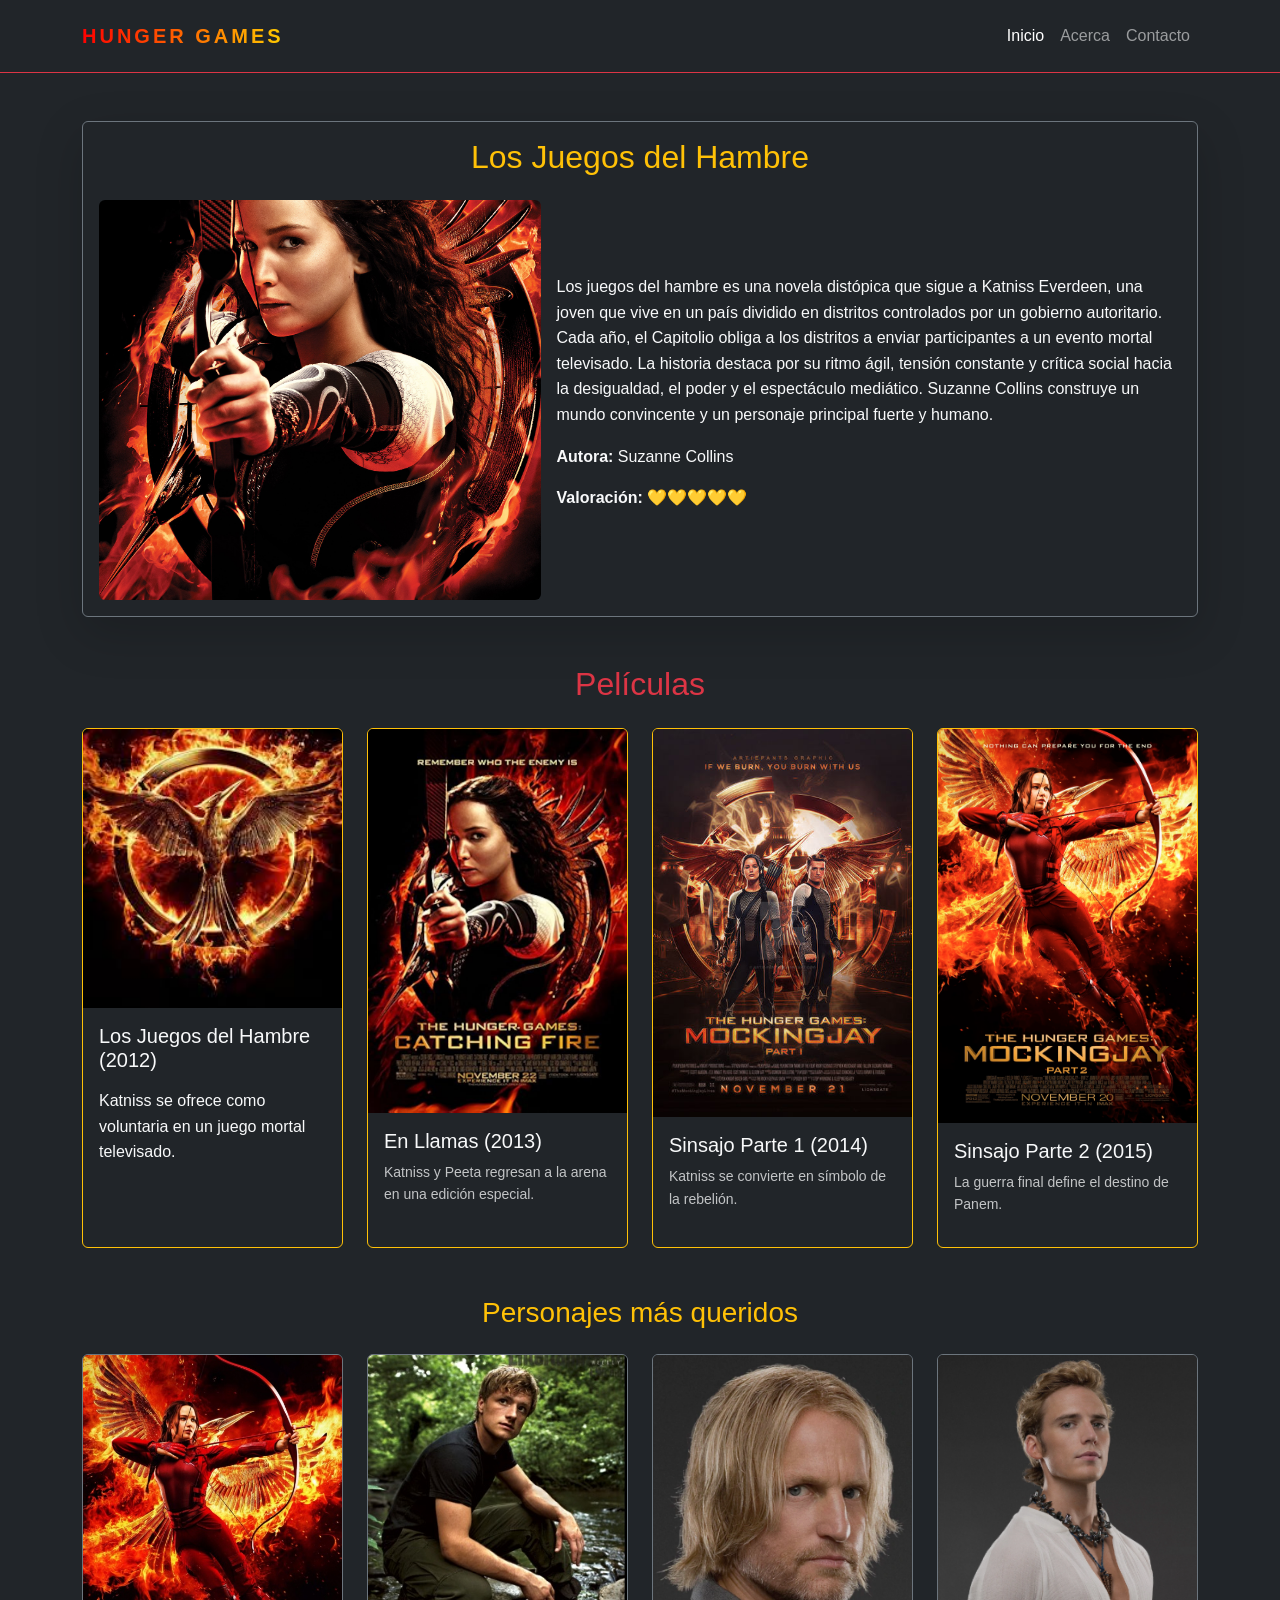
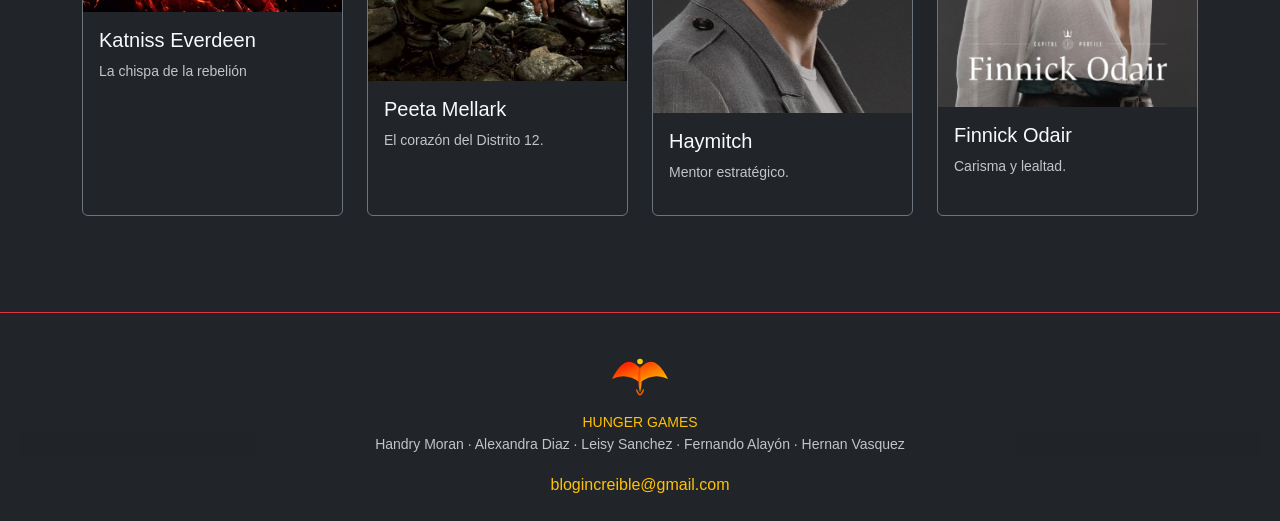
<file: index.html>
<!DOCTYPE html>
<html lang="es">

<head>
  <meta charset="UTF-8">
  <meta name="viewport" content="width=device-width, initial-scale=1.0">
  <title>Foro - Juegos del Hambre</title>

  <link href="https://cdn.jsdelivr.net/npm/bootstrap@5.3.3/dist/css/bootstrap.min.css" rel="stylesheet">
  <link rel="stylesheet" href="style.css">
</head>

<body class="bg-dark text-light">

  <nav class="navbar navbar-expand-lg navbar-dark bg-dark border-bottom border-danger">
    <div class="container">
      <a class="navbar-brand" href="#">
        HUNGER <span class="text-warning">GAMES</span>
      </a>

      <button class="navbar-toggler" type="button" data-bs-toggle="collapse" data-bs-target="#menu">
        <span class="navbar-toggler-icon"></span>
      </button>

      <div class="collapse navbar-collapse" id="menu">
        <ul class="navbar-nav ms-auto">
          <li class="nav-item"><a class="nav-link active" href="index.html">Inicio</a></li>
          <li class="nav-item"><a class="nav-link" href="about.html">Acerca</a></li>
          <li class="nav-item"><a class="nav-link" href="contacto.html">Contacto</a></li>
        </ul>
      </div>
    </div>
  </nav>

  <main class="container py-5">

    <section class="mb-5">
      <div class="card bg-dark text-light border-secondary shadow-lg p-3">
        <h2 class="text-warning text-center mb-4">Los Juegos del Hambre</h2>

        <div class="row g-3 align-items-center">

          <div class="col-md-5">
            <img src="img/HungerGames7.jpg" class="img-fluid rounded"
              style="max-height:400px; width:100%; object-fit: cover;">
          </div>

          <div class="col-md-7">
            <p>
              Los juegos del hambre es una novela distópica que sigue a Katniss
              Everdeen, una joven que vive en un país dividido en distritos
              controlados por un gobierno autoritario. Cada año, el Capitolio
              obliga a los distritos a enviar participantes a un evento mortal
              televisado. La historia destaca por su ritmo ágil, tensión
              constante y crítica social hacia la desigualdad, el poder y el
              espectáculo mediático. Suzanne Collins construye un mundo
              convincente y un personaje principal fuerte y humano.
            </p>

            <p><strong>Autora:</strong> Suzanne Collins</p>

            <p>
              <strong>Valoración:</strong>
              <span class="Stars" style="--rating: 5.0">💛💛💛💛💛</span>
            </p>
          </div>

        </div>
      </div>
    </section>


    <section class="mb-5">
      <h2 class="text-center text-danger mb-4">Películas</h2>

      <div class="row g-4">

        <div class="col-md-6 col-lg-3">
          <div class="card bg-dark text-light h-100 border-warning">
            <img src="img/img1.jpg" class="card-img-top">
            <div class="card-body">
              <h5>Los Juegos del Hambre (2012)</h5>
              <p class="small text-light opacity-75"></p>Katniss se ofrece como voluntaria en un juego mortal
              televisado.</p>
            </div>
          </div>
        </div>

        <div class="col-md-6 col-lg-3">
          <div class="card bg-dark text-light h-100 border-warning">
            <img src="img/img2.jpg" class="card-img-top">
            <div class="card-body">
              <h5>En Llamas (2013)</h5>
              <p class="small text-light opacity-75">Katniss y Peeta regresan a la arena en una edición especial.</p>
            </div>
          </div>
        </div>

        <div class="col-md-6 col-lg-3">
          <div class="card bg-dark text-light h-100 border-warning">
            <img src="img/img3.jpg" class="card-img-top">
            <div class="card-body">
              <h5>Sinsajo Parte 1 (2014)</h5>
              <p class="small text-light opacity-75">Katniss se convierte en símbolo de la rebelión.</p>
            </div>
          </div>
        </div>

        <div class="col-md-6 col-lg-3">
          <div class="card bg-dark text-light h-100 border-warning">
            <img src="img/img4.jpg" class="card-img-top">
            <div class="card-body">
              <h5>Sinsajo Parte 2 (2015)</h5>
              <p class="small text-light opacity-75">La guerra final define el destino de Panem.</p>
            </div>
          </div>
        </div>

      </div>
    </section>

    <section>
      <h3 class="text-center text-warning mb-4">Personajes más queridos</h3>

      <div class="row g-4">
        <div class="col-md-6 col-lg-3">
          <div class="card bg-dark text-light h-100 border-secondary">
            <img src="img/katniss.jpg" class="card-img-top">
            <div class="card-body">
              <h5>Katniss Everdeen</h5>
              <p class="small text-light opacity-75">La chispa de la rebelión</p>
            </div>
          </div>
        </div>

        <div class="col-md-6 col-lg-3">
          <div class="card bg-dark text-light h-100 border-secondary">
            <img src="img/peeta.jpg" class="card-img-top">
            <div class="card-body">
              <h5>Peeta Mellark</h5>
              <p class="small text-light opacity-75">El corazón del Distrito 12.</p>
            </div>
          </div>
        </div>

        <div class="col-md-6 col-lg-3">
          <div class="card bg-dark text-light h-100 border-secondary">
            <img src="img/haymitch.jpg" class="card-img-top">
            <div class="card-body">
              <h5>Haymitch</h5>
              <p class="small text-light opacity-75">Mentor estratégico.</p>
            </div>
          </div>
        </div>

        <div class="col-md-6 col-lg-3">
          <div class="card bg-dark text-light h-100 border-secondary">
            <img src="img/finnick.jpg" class="card-img-top">
            <div class="card-body">
              <h5>Finnick Odair</h5>
              <p class="small text-light opacity-75">Carisma y lealtad.</p>
            </div>
          </div>
        </div>

      </div>
    </section>

  </main>


  <footer class="bg-dark text-center text-light py-4 border-top border-danger mt-5">
    <div class="d-flex flex-column align-items-center">

      <svg class="phoenix-logo" viewBox="0 0 200 200" width="70" height="70" xmlns="http://www.w3.org/2000/svg">
        <defs>
          <linearGradient id="fireGradient" x1="0%" y1="0%" x2="100%" y2="100%">
            <stop offset="0%" stop-color="#ff0000" />
            <stop offset="50%" stop-color="#ff6600" />
            <stop offset="100%" stop-color="#ffcc00" />
          </linearGradient>
        </defs>


        <path d="M20 120 Q60 40 100 90 Q140 40 180 120 Q140 100 100 130 Q60 100 20 120 Z" fill="url(#fireGradient)" />

        <path d="M100 80 Q110 120 100 160 Q90 120 100 80 Z" fill="url(#fireGradient)" />

        <circle cx="100" cy="70" r="8" fill="#ffcc00" />
        <path d="M90 150 Q100 180 110 150" stroke="#ff6600" stroke-width="4" fill="none" />
      </svg>

      <span class="text-warning small mt-1">HUNGER GAMES</span>

    </div>
    <p class="small bg-dark text-light opacity-75">
      Handry Moran · Alexandra Diaz · Leisy Sanchez · Fernando Alayón · Hernan Vasquez
    </p>

    <a href="mailto:blogincreible@gmail.com" class="text-warning">
      blogincreible@gmail.com
    </a>
  </footer>
  <script src="https://cdn.jsdelivr.net/npm/bootstrap@5.3.3/dist/js/bootstrap.bundle.min.js"></script>

</body>

</html>
</file>
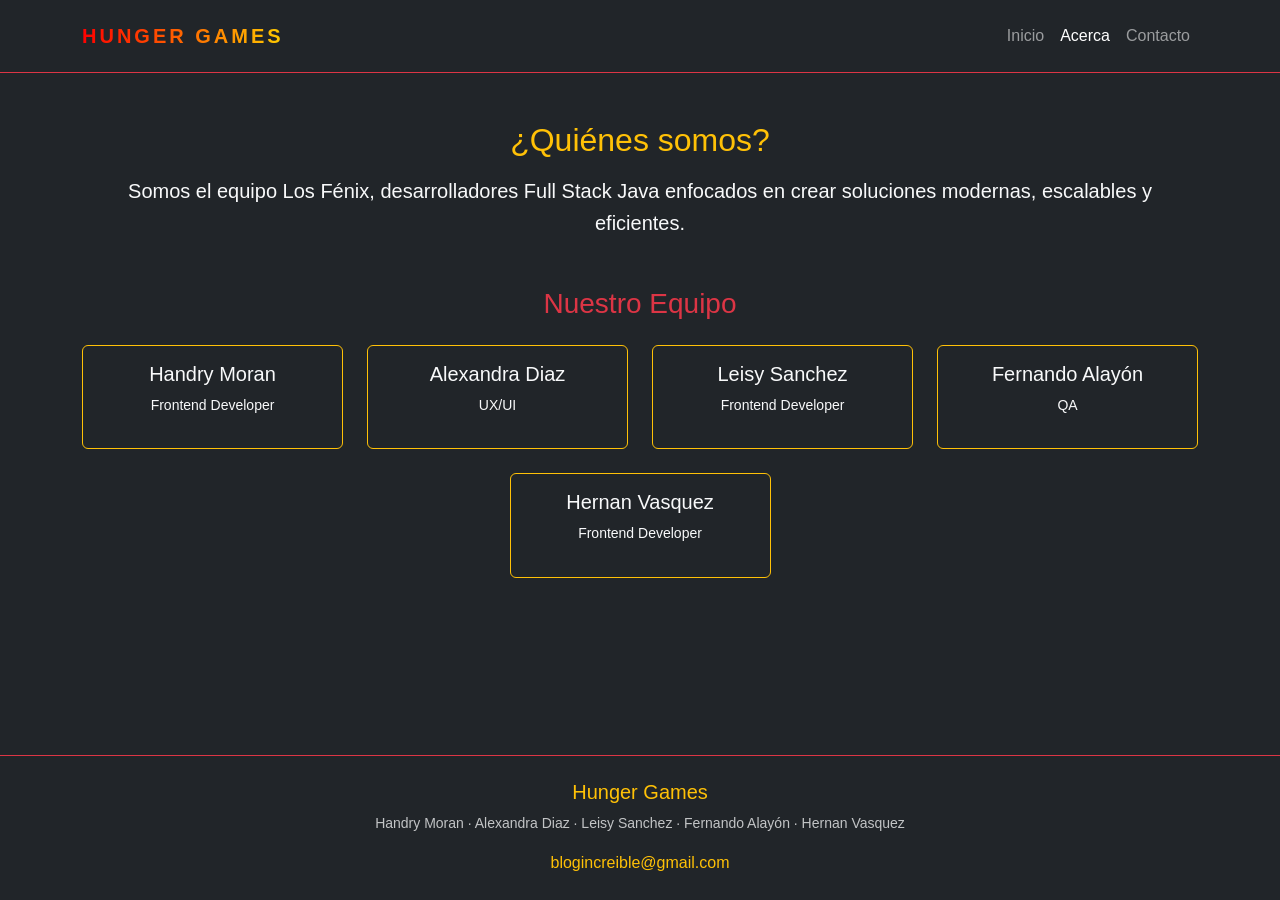
<file: about.html>
<!DOCTYPE html>
<html lang="es">
<head>
  <meta charset="UTF-8">
  <meta name="viewport" content="width=device-width, initial-scale=1.0">
  <title>About us</title>
  <link href="https://cdn.jsdelivr.net/npm/bootstrap@5.3.3/dist/css/bootstrap.min.css" rel="stylesheet">
  <link rel="stylesheet" href="style.css">
</head>

<body class="bg-dark text-light d-flex flex-column min-vh-100">

  <nav class="navbar navbar-expand-lg navbar-dark bg-dark border-bottom border-danger">
    <div class="container">
      <a class="navbar-brand text-danger fw-bold" href="index.html">HUNGER GAMES</a>

      <button class="navbar-toggler" type="button" data-bs-toggle="collapse" data-bs-target="#menu">
        <span class="navbar-toggler-icon"></span>
      </button>

      <div class="collapse navbar-collapse" id="menu">
        <ul class="navbar-nav ms-auto">
          <li class="nav-item"><a class="nav-link" href="index.html">Inicio</a></li>
          <li class="nav-item"><a class="nav-link active" href="about.html">Acerca</a></li>
          <li class="nav-item"><a class="nav-link" href="contacto.html">Contacto</a></li>
        </ul>
      </div>
    </div>
  </nav>

  <main class="container py-5 flex-grow-1">

    <section class="text-center mb-5">
      <h2 class="text-warning mb-3">¿Quiénes somos?</h2>
      <p class="lead">
        Somos el equipo <strong>Los Fénix</strong>, desarrolladores Full Stack Java
        enfocados en crear soluciones modernas, escalables y eficientes.
      </p>
    </section>

    <section>
      <h3 class="text-center text-danger mb-4">Nuestro Equipo</h3>

      <div class="row g-4">

        <div class="col-md-4 col-lg-3">
          <div class="card bg-dark text-light border-warning h-100 text-center">
            <div class="card-body">
              <h5>Handry Moran</h5>
              <p class="text-light-74 small">Frontend Developer</p>
            </div>
          </div>
        </div>

        <div class="col-md-4 col-lg-3">
          <div class="card bg-dark text-light border-warning h-100 text-center">
            <div class="card-body">
              <h5>Alexandra Diaz</h5>
              <p class="text-light small">UX/UI</p>
            </div>
          </div>
        </div>

        <div class="col-md-4 col-lg-3">
          <div class="card bg-dark text-light border-warning h-100 text-center">
            <div class="card-body">
              <h5>Leisy Sanchez</h5>
              <p class="text-light-74 small">Frontend Developer</p>
            </div>
          </div>
        </div>

        <div class="col-md-4 col-lg-3">
          <div class="card bg-dark text-light border-warning h-100 text-center">
            <div class="card-body">
              <h5>Fernando Alayón</h5>
              <p class="text-light-74 small">QA</p>
            </div>
          </div>
        </div>

        <div class="col-md-4 col-lg-3 mx-auto">
          <div class="card bg-dark text-light border-warning h-100 text-center">
            <div class="card-body">
              <h5>Hernan Vasquez</h5>
              <p class="text-light-74 small">Frontend Developer</p>
            </div>
          </div>
        </div>

      </div>
    </section>

  </main>

  <footer class="bg-dark text-center text-light py-4 border-top border-danger mt-auto">
    <h5 class="text-warning">Hunger Games</h5>

    <p class="small text-light opacity-75">
      Handry Moran · Alexandra Diaz · Leisy Sanchez · Fernando Alayón · Hernan Vasquez
    </p>

    <a href="mailto:blogincreible@gmail.com" class="text-warning">
      blogincreible@gmail.com
    </a>
  </footer>

  <script src="https://cdn.jsdelivr.net/npm/bootstrap@5.3.3/dist/js/bootstrap.bundle.min.js"></script>

</body>
</html>
</file>
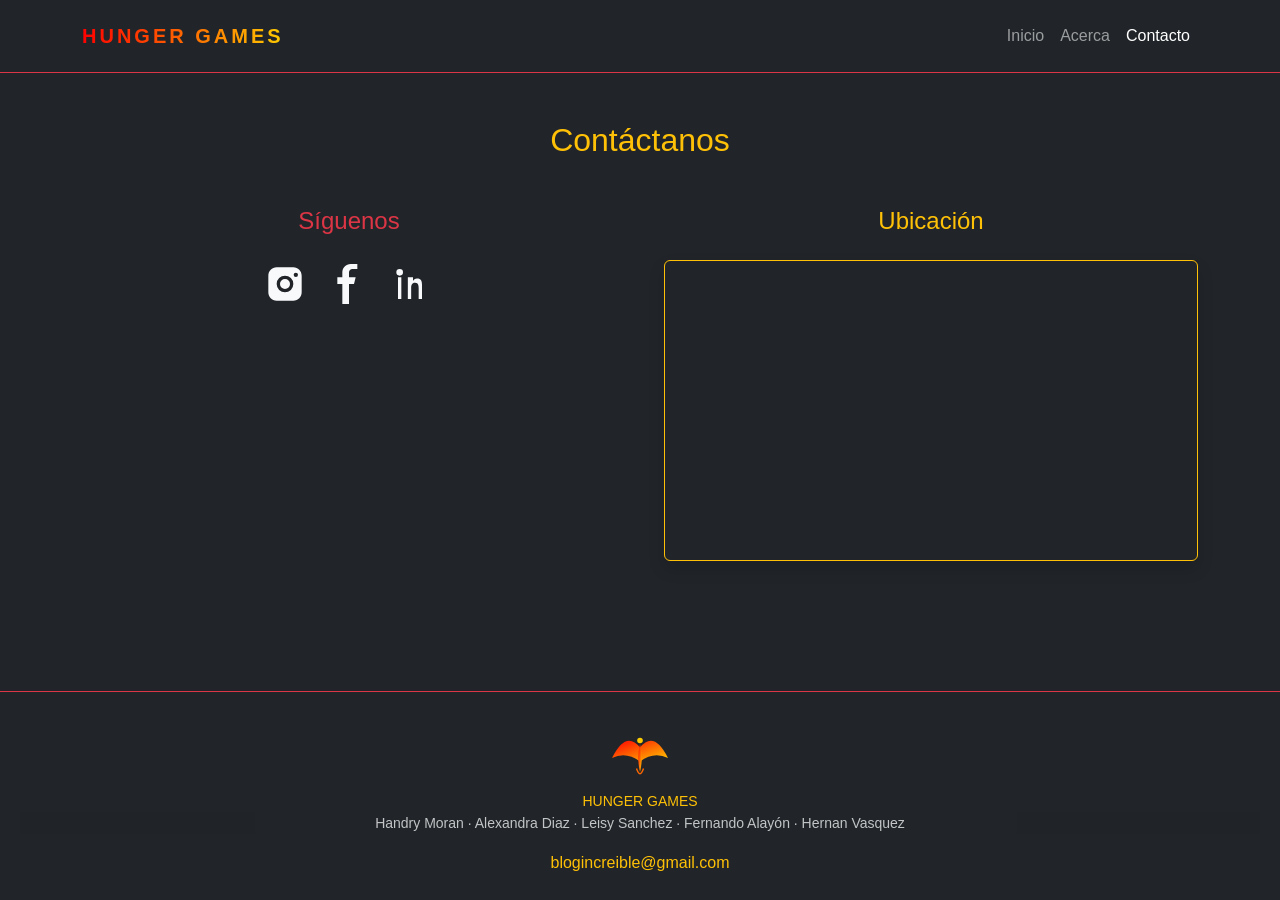
<file: contacto.html>
<!DOCTYPE html>
<html lang="es">
<head>
  <meta charset="UTF-8">
  <meta name="viewport" content="width=device-width, initial-scale=1.0">
  <title>Contacto</title>

  <link href="https://cdn.jsdelivr.net/npm/bootstrap@5.3.3/dist/css/bootstrap.min.css" rel="stylesheet">

  
  <link rel="stylesheet" href="style.css">
</head>

<body class="bg-dark text-light d-flex flex-column min-vh-100">

  <nav class="navbar navbar-expand-lg navbar-dark bg-dark border-bottom border-danger">
    <div class="container">
      <a class="navbar-brand text-danger fw-bold" href="index.html">HUNGER GAMES</a>

      <button class="navbar-toggler" type="button" data-bs-toggle="collapse" data-bs-target="#menu">
        <span class="navbar-toggler-icon"></span>
      </button>

      <div class="collapse navbar-collapse" id="menu">
        <ul class="navbar-nav ms-auto">
          <li class="nav-item"><a class="nav-link" href="index.html">Inicio</a></li>
          <li class="nav-item"><a class="nav-link" href="about.html">Acerca</a></li>
          <li class="nav-item"><a class="nav-link active" href="contacto.html">Contacto</a></li>
        </ul>
      </div>
    </div>
  </nav>

  <main class="container py-5 flex-grow-1">

    <h2 class="text-center text-warning mb-5">Contáctanos</h2>

    <div class="row g-5">
      <div class="col-md-6 text-center">
        <h4 class="mb-4 text-danger">Síguenos</h4>

        <div class="d-flex justify-content-center gap-4 fs-3" id="SocialMedias">

          <a href="https://instagram.com" class="text-light social-icon">
            <svg xmlns="http://www.w3.org/2000/svg" width="40" height="40" fill="currentColor" viewBox="0 0 24 24">
              <path d="M7 2C4.2 2 2 4.2 2 7v10c0 2.8 2.2 5 5 5h10c2.8 
              0 5-2.2 5-5V7c0-2.8-2.2-5-5-5H7zm5 
              5a5 5 0 110 10 5 5 0 010-10zm6.5-1.8a1.3 
              1.3 0 110 2.6 1.3 1.3 0 010-2.6zM12 
              9a3 3 0 100 6 3 3 0 000-6z"/>
            </svg>
          </a>

          <a href="https://facebook.com" class="text-light social-icon">
            <svg xmlns="http://www.w3.org/2000/svg" width="40" height="40" fill="currentColor" viewBox="0 0 24 24">
              <path d="M13 3h4V0h-4c-2.8 0-5 2.2-5 
              5v3H5v4h3v12h4V12h3l1-4h-4V5c0-1.1.9-2 
              2-2z"/>
            </svg>
          </a>

          <a href="https://linkedin.com" class="text-light social-icon">
            <svg xmlns="http://www.w3.org/2000/svg" width="40" height="40" fill="currentColor" viewBox="0 0 24 24">
              <path d="M4 3a2 2 0 100 4 2 2 0 000-4zM3 
              8h2v13H3V8zm7 0h2v2h.1c.3-.6 
              1.1-1.3 2.3-1.3 2.5 0 3 
              1.6 3 3.7V21h-2v-6.2c0-1.5 
              0-3.5-2.1-3.5s-2.4 1.6-2.4 
              3.4V21h-2V8z"/>
            </svg>
          </a>

        </div>
      </div>

      <div class="col-md-6">
        <h4 class="mb-4 text-warning text-center">Ubicación</h4>

        <div class="ratio ratio-16x9 border border-warning rounded shadow">
          <iframe src="https://www.google.com/maps?q=Bogota&output=embed"
            loading="lazy">
          </iframe>
        </div>
      </div>

    </div>

  </main>

 <footer class="bg-dark text-center text-light py-4 border-top border-danger mt-5">
    <div class="d-flex flex-column align-items-center">

      <svg class="phoenix-logo" viewBox="0 0 200 200" width="70" height="70" xmlns="http://www.w3.org/2000/svg">
        <defs>
          <linearGradient id="fireGradient" x1="0%" y1="0%" x2="100%" y2="100%">
            <stop offset="0%" stop-color="#ff0000" />
            <stop offset="50%" stop-color="#ff6600" />
            <stop offset="100%" stop-color="#ffcc00" />
          </linearGradient>
        </defs>


        <path d="M20 120 Q60 40 100 90 Q140 40 180 120 Q140 100 100 130 Q60 100 20 120 Z" fill="url(#fireGradient)" />

        <path d="M100 80 Q110 120 100 160 Q90 120 100 80 Z" fill="url(#fireGradient)" />

        <circle cx="100" cy="70" r="8" fill="#ffcc00" />
        <path d="M90 150 Q100 180 110 150" stroke="#ff6600" stroke-width="4" fill="none" />
      </svg>

      <span class="text-warning small mt-1">HUNGER GAMES</span>

    </div>
    <p class="small bg-dark text-light opacity-75">
      Handry Moran · Alexandra Diaz · Leisy Sanchez · Fernando Alayón · Hernan Vasquez
    </p>

    <a href="mailto:blogincreible@gmail.com" class="text-warning">
      blogincreible@gmail.com
    </a>
  </footer>
  
  <script src="https://cdn.jsdelivr.net/npm/bootstrap@5.3.3/dist/js/bootstrap.bundle.min.js"></script>

</body>
</html>
</file>
<file: style.css>
* {
  margin: 0;
  padding: 0;
  box-sizing: border-box;
}

body {
  font-family: Arial, sans-serif;
  background: #0d0d0d;
  color: #eaeaea;
  line-height: 1.6;
}

.navbar {
  display: flex;
  justify-content: space-between;
  align-items: center;
  padding: 15px 30px;
  background: #111;
  border-bottom: 2px solid #b30000;
}

.navbar h1 {
  text-shadow: 0 0 10px #ffcc00 !important;
}

.nav-links {
  display: flex;
  list-style: none;
  gap: 20px;
}

.nav-links a {
  text-decoration: none;
  color: #eaeaea;
  transition: 0.3s;
}

.nav-links a:hover {
  color: #ffcc00;
}

main {
  padding: 30px;
}

.movies-container {
  padding: 20px;
}

.cards {
  display: grid;
  grid-template-columns: repeat(4, 1fr);
  gap: 20px;
}

.extra-container {
  margin-top: 40px;
  display: flex;
  justify-content: center;
}

.sidebar {
  max-width: 400px;
  background: #141414;
  padding: 20px;
  border-radius: 10px;
}

.extra-article img {
  width: 100%;
  border-radius: 10px;
  margin: 10px 0;
}

.about-hero {
  background: linear-gradient(
    135deg,
    rgba(179, 0, 0, 0.92),
    rgba(22, 22, 22, 0.96)
  );
  padding: 45px 30px;
  border-radius: 18px;
  margin-bottom: 30px;
  box-shadow: 0 14px 40px rgba(0, 0, 0, 0.35);
}

.about-hero h2 {
  font-size: clamp(2rem, 2.6vw, 3rem);
  margin-bottom: 15px;
}

.about-hero p {
  max-width: 760px;
  color: #f2f2f2;
}

.about-section {
  display: grid;
  grid-template-columns: repeat(auto-fit, minmax(260px, 1fr));
  gap: 20px;
  margin-bottom: 30px;
}

.about-card {
  background: #121212;
  border: 1px solid rgba(255, 204, 0, 0.12);
  padding: 25px;
  border-radius: 16px;
}

.about-card.full-width {
  grid-column: 1 / -1;
}

.about-card h3 {
  margin-bottom: 14px;
  color: #ffcc00;
}

.about-card p,
.about-card li {
  color: #dcdcdc;
  line-height: 1.7;
}

.about-list {
  list-style: none;
  display: grid;
  gap: 12px;
  padding: 0;
}

.about-list li {
  background: #1b1b1b;
  padding: 14px 16px;
  border-radius: 12px;
  border: 1px solid rgba(255, 255, 255, 0.06);
}

.team-section {
  margin-bottom: 30px;
}

.team-grid {
  display: grid;
  gap: 20px;
  grid-template-columns: repeat(auto-fit, minmax(200px, 1fr));
}

.team-card {
  background: #141414;
  border-radius: 16px;
  padding: 24px;
  border: 1px solid rgba(255, 204, 0, 0.14);
  transition:
    transform 0.25s ease,
    background 0.25s ease;
}

.team-card:hover {
  transform: translateY(-4px);
  background: #1f1f1f;
}

.team-card h4 {
  margin-bottom: 10px;
}

.team-card p {
  color: #c8c8c8;
}

footer {
  margin-top: 40px;
  background: #111;
  padding: 20px;
  text-align: center;
  border-top: 2px solid #b30000;
}

footer h2 {
  color: #ffcc00;
}

footer ul {
  list-style: none;
  margin: 10px 0;
}

footer a {
  color: #ffcc00;
  text-decoration: none;
}

@media (max-width: 768px) {
    .cards {
        grid-template-columns: 1fr;
    }
}

.social-icon {
  transition: all 0,3s ease;
}

.social-icon:hover {
  color: #ffcc00 !important; 
  transform: scale(1.2);
  
}

.mapa {
  background: #141414;
  padding: 20px;
  border-radius: 10px;
}

.mapa iframe {
  border-radius: 10px;
  margin-top: 10px;
  border: 2px solid yellow;
}

.AboutUs h2 {
  margin-bottom: 10px;
  color: #a70101;
}

.AboutUs p {
  color: #555;
}


.authorsSection h3 {
  text-align: center;
  margin-bottom: 15px;
  color: #333;
}

.authorsSection ul {
  list-style: none;
}

.authorsSection li {
  background: #f0f0f0;
  margin: 8px 0;
  padding: 10px;
  border-radius: 8px;
  text-align: center;
  transition: 0.3s;
  color: #0d0d0d;
}

.authorsSection li:hover {
  background: #242424;
  cursor: pointer;
  color: #ffffff;
}

.characters-section {
    margin-top: 30px;
    border-top: 2px solid #708250; 
    padding-top: 20px;
}

.extra-article img {
    width: 100%; 
    max-width: 400px; 
    height: auto;
    border-radius: 8px; 
    display: block;
    margin: 10px auto;
}

figcaption {
    text-align: center;
    font-style: italic;
    color: #ffd6d6;
    margin-bottom: 15px;
}

.extra-article h4 {
    color: #ff0000; 
    font-size: 1.4rem;
    margin-bottom: 10px;
}

.menu-icon {
  display: none;
  font-size: 26px;
  cursor: pointer;
  color: #ffcc00;
}

#menu-toggle {
  display: none;
}

.main-layout {
  display: grid;
  grid-template-columns: 3fr 1fr;
  gap: 30px;
  padding: 30px;
}


.card-review {
  align-items: center;
}

.card-review img {
  max-width: 260px;
  object-fit: cover;
}


.sidebar {
  position: sticky;
  top: 90px;
}

@media (max-width: 900px) {
  .main-layout {
    grid-template-columns: 1fr;
  }

  .sidebar {
    position: static;
  }
}

@media (max-width: 768px) {

  .menu-icon {
    display: block;
  }

  .nav-links {
    position: absolute;
    top: 70px;
    left: 0;
    width: 100%;
    background: #111;
    flex-direction: column;
    align-items: center;
    padding: 20px 0;

    transform: translateY(-200%);
    transition: 0.3s;
  }


  .card-review {
    flex-direction: column;
    text-align: center;
  }

  .card-review img {
    max-width: 100%;
  }
}

.navbar-brand {
  font-weight: 900;
  letter-spacing: 3px;
  text-transform: uppercase;
  background: linear-gradient(90deg, #ff0000, #ffcc00);
  -webkit-background-clip: text;
  -webkit-text-fill-color: transparent;
  position: relative;
}
</file>
